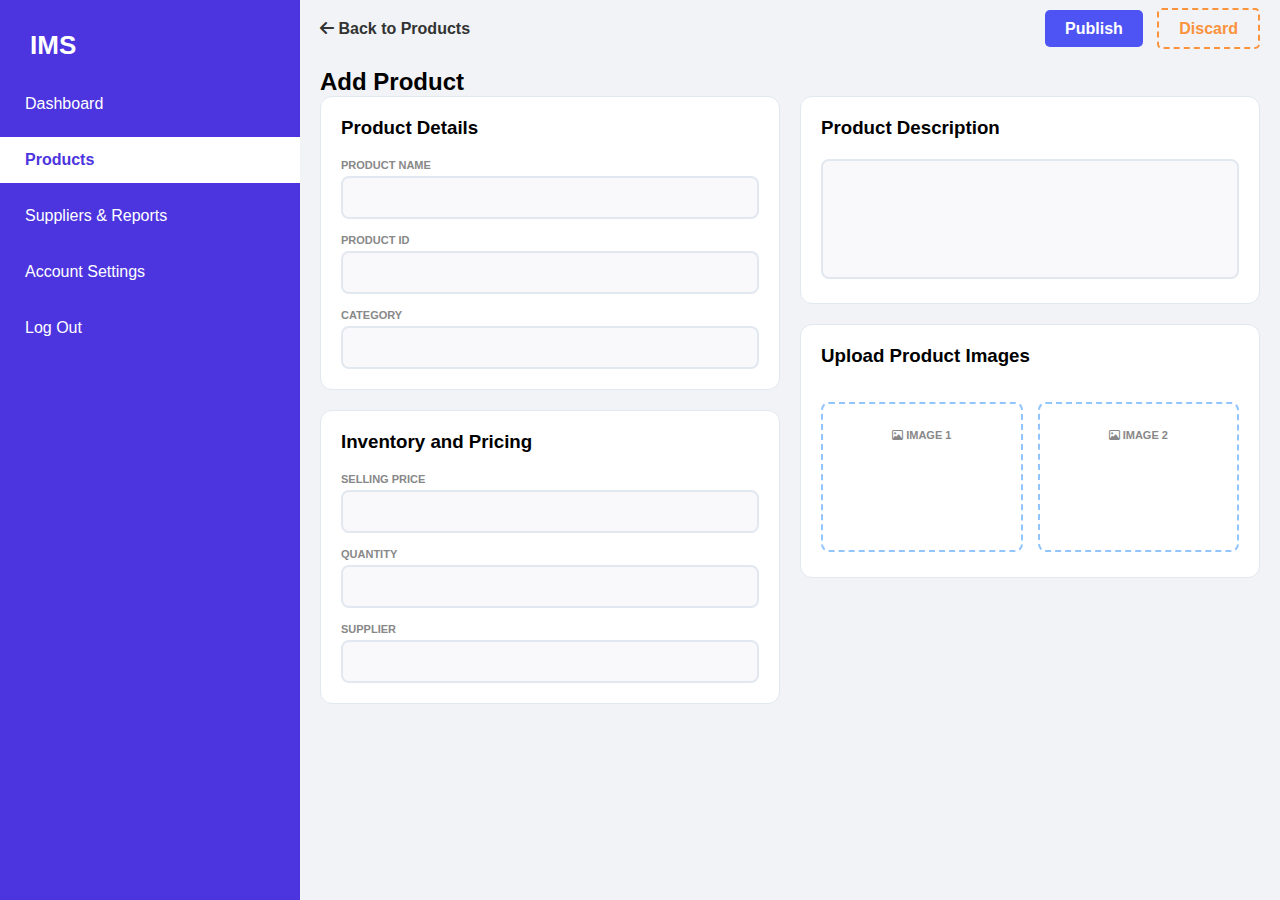
<file: PRODUCTS/add-products.html>
<!DOCTYPE html>
<html lang="en">
<head>
    <meta charset="UTF-8">
    <meta name="viewport" content="width=device-width, initial-scale=1.0">
    <title>IMS | Add Product</title>
    <link rel="stylesheet" href="/PRODUCTS/add-products.css">

    <link rel="stylesheet" href="https://cdnjs.cloudflare.com/ajax/libs/font-awesome/6.5.0/css/all.min.css"/>

</head>

<body>

<!-- ===== SIDEBAR ===== -->
<div class="sidebar">

<div class="logo">IMS</div>

<div class="menu-toggle-label" id="hamburger">
<span></span>
<span></span>
<span></span>
</div>

<div class="menu" id="menu">
<a href="/Dashboard/dashboard.html">Dashboard</a>
<a href="/PRODUCTS/products-page.html" class="active">Products</a>
<a href="/Supliers-Report-Page/suplier-report-page.html">Suppliers & Reports</a>
<a href="/Account-settings-page/Account-settings-page.html">Account Settings</a>
<a href="/index.html">Log Out</a>
</div>

</div>

<!-- ===== MAIN ===== -->
<div class="main">

<form class="workspace">

<header class="top-nav">

<div class="back-btn">
<a href="http://127.0.0.1:5500/PRODUCTS/products-page.html"><i class="fas fa-arrow-left"></i> Back to Products</a>
</div>

<div>
<a href="http://127.0.0.1:5500/PRODUCTS/products-page.html" type="submit" class="publish">Publish</a>

<a href="#" class="discard">Discard</a>
</div>

</header>

<h2>Add Product</h2>

<div class="grid-content">

<!-- LEFT -->
<div>

<div class="card">
<h3>Product Details</h3>

<label>Product Name</label>
<input type="text">

<label>Product ID</label>
<input type="text">

<label>Category</label>
<input type="text">

</div>

<div class="card">
<h3>Inventory and Pricing</h3>

<label>Selling Price</label>
<input type="number">

<label>Quantity</label>
<input type="number">

<label>Supplier</label>
<input type="text">

</div>

</div>

<!-- RIGHT -->
<div>

<div class="card">
<h3>Product Description</h3>
<textarea></textarea>
</div>

<div class="card">
<h3>Upload Product Images</h3>

<div class="upload-area">

<label class="drop-box">
<i class="far fa-image"></i>
<input type="file" id="image1" name="image1" accept="image/*" hidden>
Image 1
</label>

<label class="drop-box">
<i class="far fa-image"></i>
<input type="file" id="image2" name="image2" accept="image/*" hidden>
Image 2
</label>

</div>

</div>

</div>

</div>

</form>
</div>

<!-- ===== HAMBURGER JS ===== -->
<script>

const hamburger = document.getElementById("hamburger");
const menu = document.getElementById("menu");

hamburger.onclick = () => {
menu.classList.toggle("show-menu");
};

document.addEventListener("click", function(e){

if(!menu.contains(e.target) && !hamburger.contains(e.target)){
menu.classList.remove("show-menu");
}

});

</script>

</body>
</html>



<!-- <script>

const hamburger = document.getElementById("hamburger");
const menu = document.getElementById("menu");

hamburger.onclick = () => {
menu.classList.toggle("show-menu");
};

document.addEventListener("click", function(e){

if(!menu.contains(e.target) && !hamburger.contains(e.target)){
menu.classList.remove("show-menu");
}

});

</script>

-->
</file>
<file: PRODUCTS/add-products.css>
/* ===== GLOBAL ===== */
*{
    box-sizing:border-box;
    margin:0;
    padding:0;
    font-family:Arial, sans-serif;
    }
    
    body{
    display:flex;
    min-height:100vh;
    background:#f1f3f6;
    }
    
  /* ===== SIDEBAR ===== */
  .sidebar{
    width:300px;
    background:#4c35de;
    color:white;
    padding:20px 0;
    position:relative;
  }
  
  .logo{
    padding-left:30px;
    font-size:26px;
    font-weight:bold;
    margin-bottom:30px;
    transform: translateY(10px);
  }
  
  /* ===== MENU ===== */
  .menu a{
    display:block;
    padding:14px 25px;
    color:white;
    text-decoration:none;
    margin:10px 0;
    transition:0.3s;
  }
  
  .menu a.active,
  .menu a:hover{
    background:#fff;
    color: #4c35de;
    font-weight: 600;
    /* margin:6px 15px; */
  }
    /* ===== HAMBURGER ===== */
    .menu-toggle-label{
    display:none;
    position:absolute;
    top:20px;
    right:20px;
    cursor:pointer;
    width:30px;
    height:25px;
    flex-direction:column;
    justify-content:space-between;
    }
    
    .menu-toggle-label span{
    height:3px;
    background:white;
    display:block;
    border-radius:2px;
    }
    
    /* ===== MAIN ===== */
    .main{
    flex:1;
    padding:20px;
    }
    
    /* ===== TOP NAV ===== */
    .top-nav{
    display:flex;
    justify-content:space-between;
    align-items:center;
    margin-bottom:30px;
    }
    
    .back-btn a{
    font-weight:bold;
    text-decoration:none;
    color:#333;
    }
    
    .publish{
    background:#4e54f3;
    color:white;
    border:none;
    padding:10px 20px;
    border-radius:5px;
    font-weight:bold;
    cursor:pointer;
    text-decoration: none;
    }
    
    .publish:hover{
    background:#6868fe;
    }
    
    .discard{
    border:2px dashed #fb923c;
    color:#fb923c;
    padding:10px 20px;
    border-radius:5px;
    font-weight:bold;
    text-decoration:none;
    margin-left:10px;
    }
    
    .discard:hover{
    background:rgba(239,156,0,0.1);
    }
    
    /* ===== GRID ===== */
    .grid-content{
    display:grid;
    grid-template-columns:1fr;
    gap:20px;
    }
    
    @media(min-width:1024px){
    .grid-content{
    grid-template-columns:1fr 1fr;
    }
    }
    
    /* ===== CARDS ===== */
    .card{
    background:white;
    padding:20px;
    border-radius:12px;
    border:1px solid #e2e8f0;
    margin-bottom:20px;
    }
    
    .card h3{
    margin-bottom:20px;
    }
    
    label{
    display:block;
    font-size:11px;
    font-weight:bold;
    color:#888;
    text-transform:uppercase;
    margin:15px 0 5px;
    }
    
    input, textarea, select{
    width:100%;
    padding:12px;
    background:#f9f9fb;
    border:2px solid #e2e8f0;
    border-radius:8px;
    outline:none;
    transition:0.2s;
    }
    
    input:focus,
    textarea:focus,
    select:focus{
    border-color:#4e54f3;
    box-shadow:0 0 0 3px rgba(78,84,243,0.1);
    }
    
    textarea{
    resize:none;
    height:120px;
    }
    
    /* ===== UPLOAD ===== */
    .upload-area{
    display:flex;
    gap:15px;
    margin-top:10px;
    }
    
    .drop-box{
    flex:1;
    border:2px dashed #93c5fd;
    padding:25px;
    text-align:center;
    border-radius:8px;
    cursor:pointer;
    height: 150px;
    transition:0.3s;
    }
    
    .drop-box:hover{
    background:#f0f7ff;
    border-color:#4e54f3;
    }
    
    .upload-preview{
    width:100%;
    max-height:80px;
    object-fit:cover;
    border-radius:4px;
    display:none;
    }
    
    /* ===== MOBILE ===== */
    @media(max-width:550px){
    
    body{
    flex-direction:column;
    }
    
    .sidebar{
    width:100%;
    padding:10px;
    }
    
    .logo{
    text-align:left;
    padding-left:15px;
    }
    
    .menu-toggle-label{
    display:flex;
    }
    
    .menu{
    display:none;
    flex-direction:column;
    background:#4c35de;
    position:absolute;
    top:60px;
    left:0;
    width:100%;
    transform:translateY(-20px);
    opacity:0;
    transition:0.3s;
    }
    
    .menu.show-menu{
    display:flex;
    transform:translateY(0);
    opacity:1;
    }
    
    .drop-box {
        height: 100px;
    }
    
    
    /* ⭐ NEW FIX FOR BUTTONS */
    .top-nav > div:last-child{
    display:flex;
    flex-direction:row;
    gap:8px;
    align-items:center;
    }
    
    /* Reduce button size */
    .publish,
    .discard{
    padding:6px 12px;
    font-size:13px;
    white-space:nowrap;
    margin-left:0;
    }
    
    
    }
</file>
